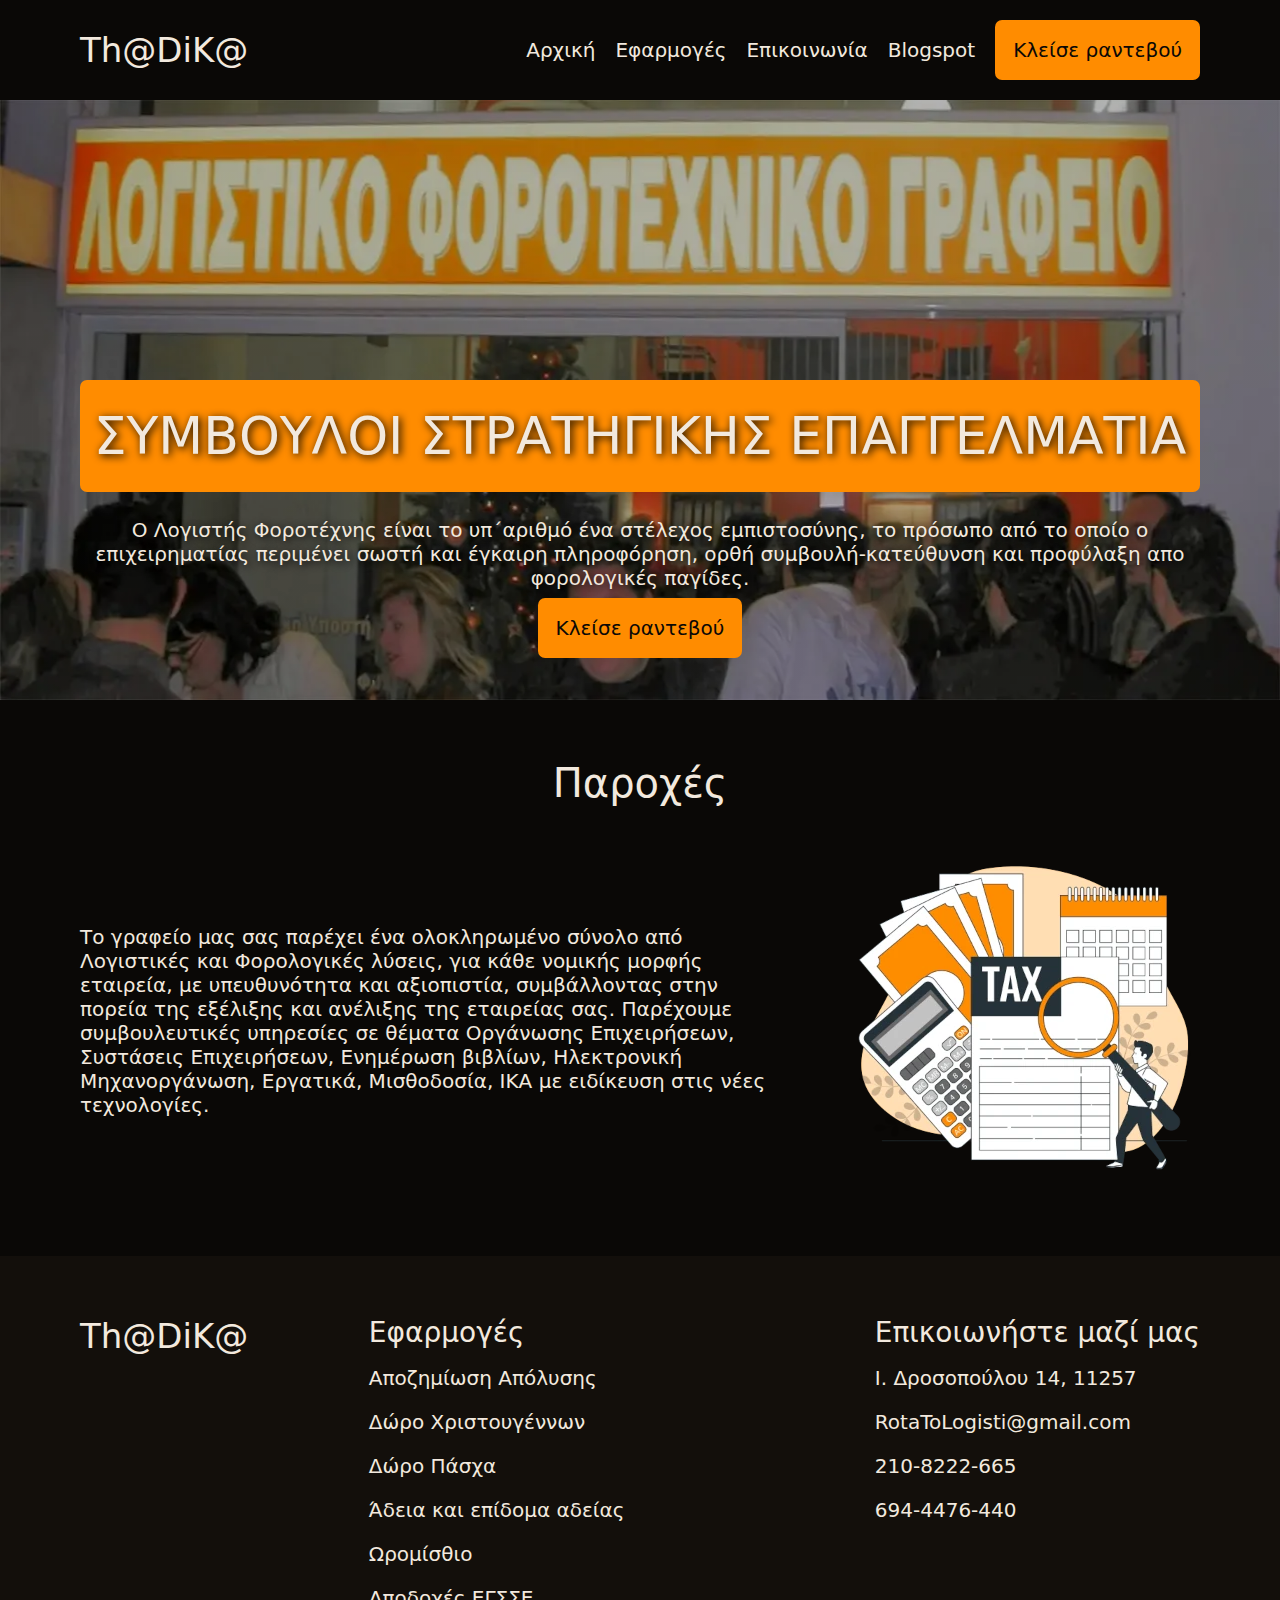
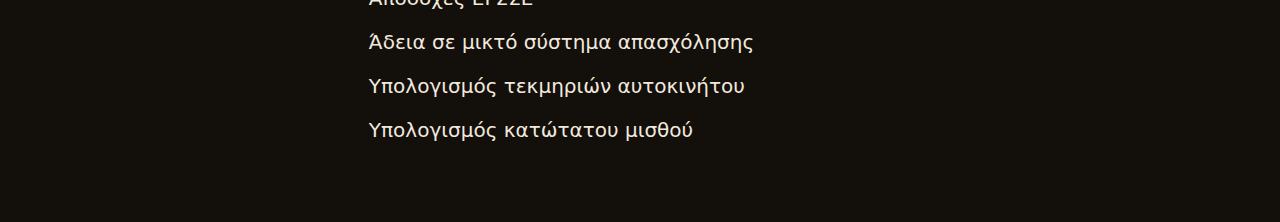
<file: index.html>
<!DOCTYPE html>
<html lang="el">
    <head>
        <meta charset="utf-8">
        <meta name="description" content="Λογιστής">
        <meta name="viewport" content="width=device-width, initial-scale=1.0">
        <title>TdkTax</title>
        <link rel="stylesheet" href="styles.css">
        <script defer src="/js/activePage.js"></script>
    </head>
    <body>
        <nav>
            <div class="header-container container">
                <a class="header-logo logo" href="./">Th@DiK@</a> 
                <input type="checkbox" id="sidebar-active">
                <label for="sidebar-active" class="open-sidebar-button">
                    <svg xmlns="http://www.w3.org/2000/svg" height="32" viewBox="0 -960 960 960" width="32"><path d="M120-240v-80h720v80H120Zm0-200v-80h720v80H120Zm0-200v-80h720v80H120Z"/></svg>
                </label>
                <label id="overlay" for="sidebar-active"></label>
                <div class="links-container">
                    <label for="sidebar-active" class="close-sidebar-button">
                        <svg xmlns="http://www.w3.org/2000/svg" height="32" viewBox="0 -960 960 960" width="32"><path d="m256-200-56-56 224-224-224-224 56-56 224 224 224-224 56 56-224 224 224 224-56 56-224-224-224 224Z"/></svg>
                    </label>                
                    <a class="nav-link nav-item" href="./">Αρχική</a>
                    <a class="nav-link nav-item" href="./apps">Εφαρμογές</a>
                    <a class="nav-link nav-item" href="./contact">Επικοινωνία</a>
                    <a class="nav-link" href="http://logistis4u.blogspot.com/" target="_blank" rel="noopener noreferrer">Blogspot</a>
                    <a class="nav-link reservation" href="./contact">Κλείσε ραντεβού</a>
                </div>
            </div>
        </nav>
        <div class="hero">
            <div class="hero-container container">
                <div class="hero-content content">
                    <div class="hero-title">ΣΥΜΒΟΥΛΟΙ ΣΤΡΑΤΗΓΙΚΗΣ ΕΠΑΓΓΕΛΜΑΤΙΑ</div>
                    <div class="hero-paragraph">Ο Λογιστής Φοροτέχνης είναι το υπ΄αριθμό ένα στέλεχος εμπιστοσύνης, 
                            το πρόσωπο από το οποίο ο επιχειρηματίας περιμένει σωστή και έγκαιρη πληροφόρηση, 
                            ορθή συμβουλή-κατεύθυνση και προφύλαξη απο φορολογικές παγίδες.</div>
                    <div class="buttons">
                        <a class="reservation" href="./contact">Κλείσε ραντεβού</a>
                    </div>
                </div>
            </div>           
        </div>
        <div class="services-container container">
            <div class="services-content content">
                <div class="content-title">Παροχές</div>
                <div class="services-main">
                    <div class="para">
                        Το γραφείο μας σας παρέχει ένα ολοκληρωμένο σύνολο από Λογιστικές και Φορολογικές λύσεις, 
                        για κάθε νομικής μορφής εταιρεία, με υπευθυνότητα και αξιοπιστία, συμβάλλοντας στην πορεία της εξέλιξης και ανέλιξης της εταιρείας σας. 
                        Παρέχουμε συμβουλευτικές υπηρεσίες σε θέματα Οργάνωσης Επιχειρήσεων, Συστάσεις Επιχειρήσεων, Ενημέρωση βιβλίων, Ηλεκτρονική Μηχανοργάνωση, 
                        Εργατικά, Μισθοδοσία, ΙΚΑ με ειδίκευση στις νέες τεχνολογίες.
                    </div>
                    <img class="illustration" loading="lazy" src="./img/tax.webp" alt="An illustration of an accountant">
                </div>
            </div>
        </div>
        <div class="footer">
            <div class="footer-container container">
                <div class="footer-content content">
                    <a class="logo" href="./">Th@DiK@</a>
                    <ul class="footer-links">
                        <li class="footer-link-title">Εφαρμογές</li>
                        <li class="footer-link"><a href="http://ergatika.gr/program/apoz-apol/" target="_blank" rel="noopener noreferrer">Αποζημίωση Απόλυσης</a></li>
                        <li class="footer-link"><a href="http://ergatika.gr/program/doro-eorton/" target="_blank" rel="noopener noreferrer">Δώρο Χριστουγέννων</a></li>
                        <li class="footer-link"><a href="http://ergatika.gr/program/doro-pasxa/" target="_blank" rel="noopener noreferrer">Δώρο Πάσχα</a></li>
                        <li class="footer-link"><a href="http://ergatika.gr/programmata/adeia/" target="_blank" rel="noopener noreferrer">Άδεια και επίδομα αδείας</a></li>
                        <li class="footer-link"><a href="https://ergatika.gr/programmata/oromistia/" target="_blank" rel="noopener noreferrer">Ωρομίσθιο</a></li>
                        <li class="footer-link"><a href="https://ergatika.gr/sse/egsse/" target="_blank" rel="noopener noreferrer">Αποδοχές ΕΓΣΣΕ</a></li>
                        <li class="footer-link"><a href="https://www.ergasiaka-gr.net/programs/ergasiaka/ypologismos-adeias-mikto/adeia-mikto-calc.htm" target="_blank" rel="noopener noreferrer">Άδεια σε μικτό σύστημα απασχόλησης</a></li>
                        <li class="footer-link"><a href="https://www.gocar.gr/calculators/tekmiria.html" target="_blank" rel="noopener noreferrer">Υπολογισμός τεκμηριών αυτοκινήτου</a></li>
                        <li class="footer-link"><a href="https://www.ergasiaka-gr.net/2024/04/ypologismos-katotatou-misthou-apo-1-4-2024/" target="_blank" rel="noopener noreferrer">Υπολογισμός κατώτατου μισθού</a></li>  
                    </ul>
                    <ul class="contact">
                        <li class="footer-link-title">Επικοιωνήστε μαζί μας</li>
                        <li class="footer-link"><a href="https://maps.app.goo.gl/Sd16Aa1X1dS7QXqX7" target="_blank" rel="noopener noreferrer">Ι. Δροσοπούλου 14, 11257</a></li>
                        <li class="footer-link"><a href="mailto:RotaToLogisti@gmail.com">RotaToLogisti@gmail.com</a></li>
                        <li class="footer-link"><a href="tel:+2108222665">210-8222-665</a></li>
                        <li class="footer-link"><a href="tel:+6944476440">694-4476-440</a></li>
                    </ul>
                </div>
            </div>
        </div>
    </body>
</html>
</file>
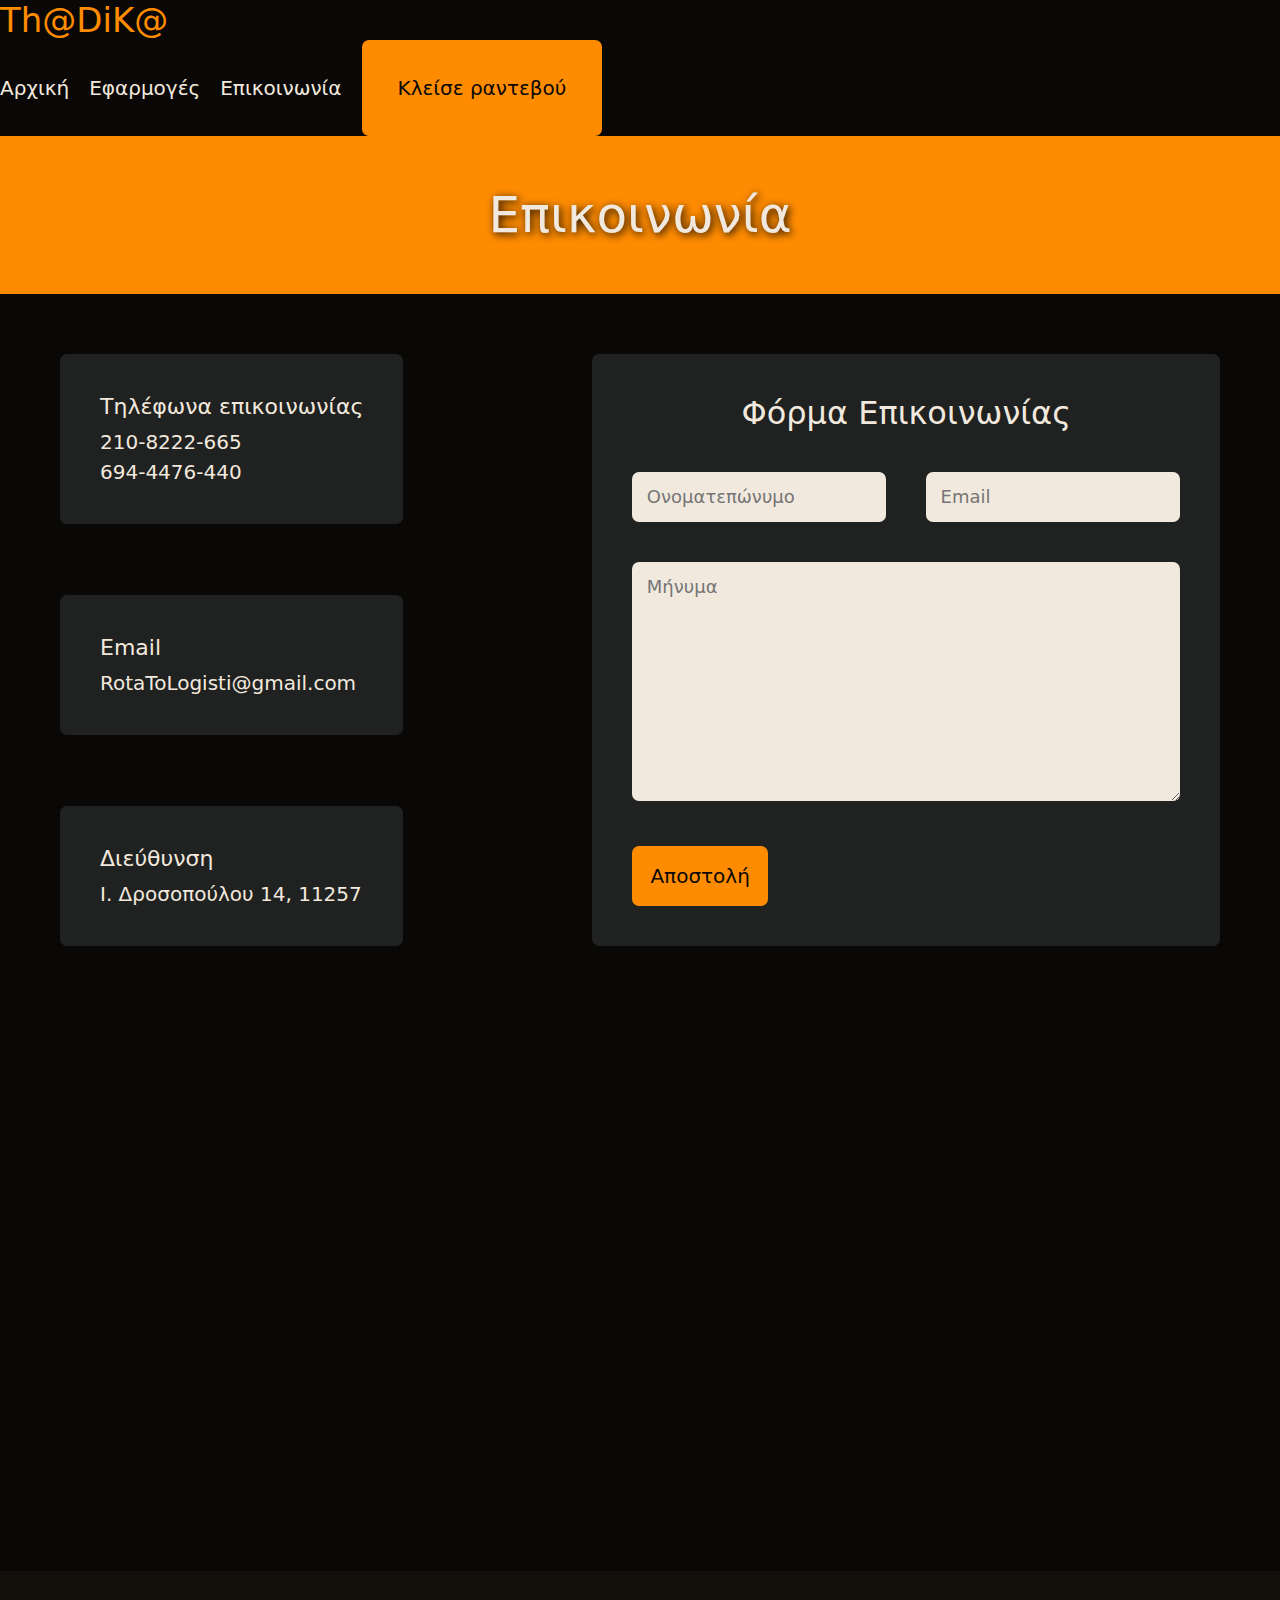
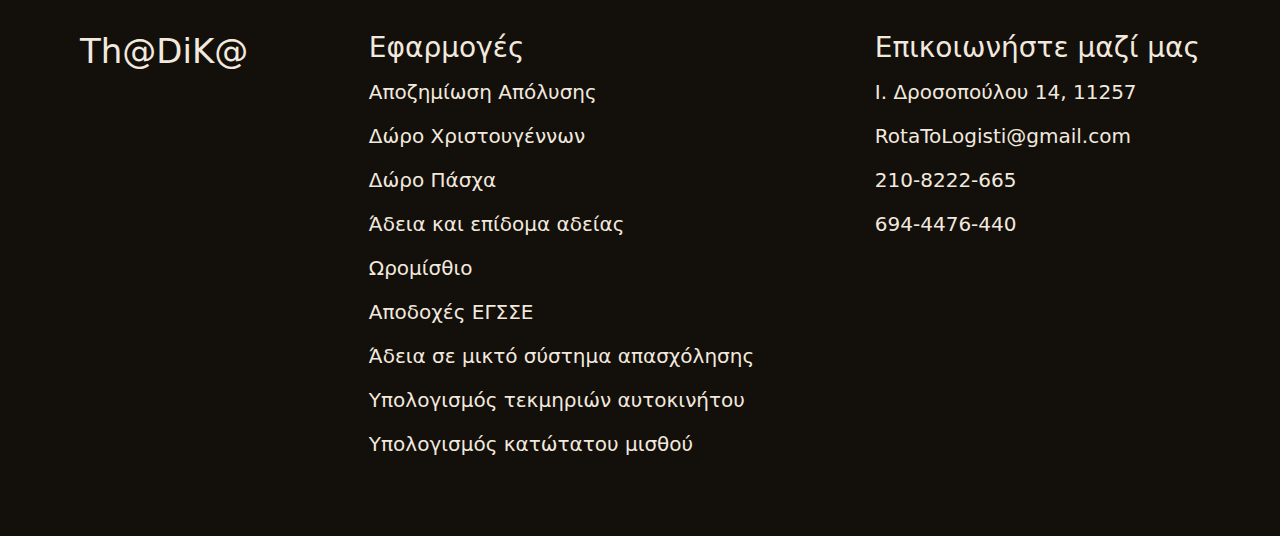
<file: pages/contact/index.html>
<!DOCTYPE html>
<html lang="el">
    <head>
        <meta charset="utf-8">
        <meta name="description" content="Φόρμα Επικοινωνίας">
        <meta name="viewport" content="width=device-width, initial-scale=1.0">
        <title>Επικοινωνία</title>
        <link rel="stylesheet" href="../../styles.css">
    </head>
    <body>
        <nav>
            <a class="header-logo logo" href="../../index.html">Th@DiK@</a> 
            <input type="checkbox" id="sidebar-active">
            <label for="sidebar-active" class="open-sidebar-button">
                <svg xmlns="http://www.w3.org/2000/svg" height="32" viewBox="0 -960 960 960" width="32"><path d="M120-240v-80h720v80H120Zm0-200v-80h720v80H120Zm0-200v-80h720v80H120Z"/></svg>
            </label>
            <label id="overlay" for="sidebar-active"></label>
            <div class="links-container">
                <label for="sidebar-active" class="close-sidebar-button">
                    <svg xmlns="http://www.w3.org/2000/svg" height="32" viewBox="0 -960 960 960" width="32"><path d="m256-200-56-56 224-224-224-224 56-56 224 224 224-224 56 56-224 224 224 224-56 56-224-224-224 224Z"/></svg>
                </label>                
                <a class="nav-link" href="../../index.html">Αρχική</a>
                <a class="nav-link" href="../apps/index.html">Εφαρμογές</a>
                <a class="nav-link" href="../contact/index.html">Επικοινωνία</a>
                <a class="reservation nav-link" href="../contact/index.html"><button>Κλείσε ραντεβού</button></a>
            </div>
        </nav>
        <div class="title">
            <div class="title-container">
                <div class="title-text">
                    Επικοινωνία
                </div>
            </div>
        </div>
        <div class="contact">
            <div class="contact-container container">
                <div class="contact-content">
                    <div class="contact-information">
                        <div class="phone-numbers info-box">
                            <div class="phone-numbers-title info-title">Τηλέφωνα επικοινωνίας</div>
                            <ul class="numbers">
                                <li class="number1 info"><a href="tel:+2108222665">210-8222-665</a></li>
                                <li class="number2 info"><a href="tel:+6944476440">694-4476-440</a></li>
                            </ul>
                        </div>
                        <div class="email info-box">
                            <div class="email-title info-title">Email</div>
                            <div class="mail info"><a href="mailto:RotaToLogisti@gmail.com">RotaToLogisti@gmail.com</a></div>
                        </div>
                        <div class="address info-box">
                            <div class="address-title info-title">Διεύθυνση</div>
                            <div class="address-number info"><a href="https://maps.app.goo.gl/Sd16Aa1X1dS7QXqX7" target="_blank" rel="noopener noreferrer">Ι. Δροσοπούλου 14, 11257</a></div>
                        </div>
                    </div>
                    <div class="contact-form">
                        <form action="https://api.web3forms.com/submit" method="POST">
                            <div class="contact-form-content">
                                <div class="form-title">Φόρμα Επικοινωνίας</div>
                                <div class="full-name">
                                    <div class="fname-content input-content">
                                        <input type="hidden" name="access_key" value="cea50e53-07ec-46d8-8829-d8ec28770cb1">
                                        <label class="form-item-title" for="name"><input type="text" placeholder="Ονοματεπώνυμο" class="fname-box input-field" name="fullName"></label>
                                    </div>
                                    <div class="email-content input-content">
                                        <label class="form-item-title" for="name"><input placeholder="Email" type="text" class="email-box input-field" name="email"></label>
                                    </div>
                                </div>
                                <div class="message-content input-content">
                                    <label class="form-item-title" for="message"><textarea placeholder="Μήνυμα" class="message-box input-field" name="message" rows="10" cols="30"></textarea></label>
                                </div>
                                <div class="submit-button-content">
                                    <button class=form-submit-button type="submit">Αποστολή</button>
                                </div>
                            </div>
                        </form>
                    </div>
                </div>
                <div class="map">
                    <div class="map-content">
                        <iframe title="location-map" src="https://www.google.com/maps/embed?pb=!1m14!1m8!1m3!1d25148.826802331285!2d23.7085919!3d38.0097114!3m2!1i1024!2i768!4f13.1!3m3!1m2!1s0x14a1a2cbf3fa1b55%3A0x35409e372498e13b!2zzpnPic6szr3Ovc6_z4UgzpTPgc6_z4POv8-Azr_Pjc67zr_PhSAxNCwgzpHOuM6uzr3OsSAxMTIgNTc!5e0!3m2!1sel!2sgr!4v1712307242480!5m2!1sel!2sgr" allowfullscreen="" loading="lazy" referrerpolicy="no-referrer-when-downgrade"></iframe>
                    </div>
                </div>
            </div>
        </div>
        <div class="footer">
            <div class="footer-container container">
                <div class="footer-content content">
                    <a class="footer-logo logo" href="index.html">Th@DiK@</a>
                    <ul class="footer-links">
                        <li class="footer-link-title">Εφαρμογές</li>
                        <li class="footer-link"><a href="http://ergatika.gr/program/apoz-apol/" target="_blank" rel="noopener noreferrer">Αποζημίωση Απόλυσης</a></li>
                        <li class="footer-link"><a href="http://ergatika.gr/program/doro-eorton/" target="_blank" rel="noopener noreferrer">Δώρο Χριστουγέννων</a></li>
                        <li class="footer-link"><a href="http://ergatika.gr/program/doro-pasxa/" target="_blank" rel="noopener noreferrer">Δώρο Πάσχα</a></li>
                        <li class="footer-link"><a href="http://ergatika.gr/programmata/adeia/" target="_blank" rel="noopener noreferrer">Άδεια και επίδομα αδείας</a></li>
                        <li class="footer-link"><a href="https://ergatika.gr/programmata/oromistia/" target="_blank" rel="noopener noreferrer">Ωρομίσθιο</a></li>
                        <li class="footer-link"><a href="https://ergatika.gr/sse/egsse/" target="_blank" rel="noopener noreferrer">Αποδοχές ΕΓΣΣΕ</a></li>
                        <li class="footer-link"><a href="https://www.ergasiaka-gr.net/programs/ergasiaka/ypologismos-adeias-mikto/adeia-mikto-calc.htm" target="_blank" rel="noopener noreferrer">Άδεια σε μικτό σύστημα απασχόλησης</a></li>
                        <li class="footer-link"><a href="https://www.gocar.gr/calculators/tekmiria.html" target="_blank" rel="noopener noreferrer">Υπολογισμός τεκμηριών αυτοκινήτου</a></li>
                        <li class="footer-link"><a href="https://www.ergasiaka-gr.net/2024/04/ypologismos-katotatou-misthou-apo-1-4-2024/" target="_blank" rel="noopener noreferrer">Υπολογισμός κατώτατου μισθού</a></li>  
                    </ul>
                    <ul class="contact">
                        <li class="footer-link-title">Επικοιωνήστε μαζί μας</li>
                        <li class="footer-link"><a href="https://maps.app.goo.gl/Sd16Aa1X1dS7QXqX7" target="_blank" rel="noopener noreferrer">Ι. Δροσοπούλου 14, 11257</a></li>
                        <li class="footer-link"><a href="mailto:RotaToLogisti@gmail.com">RotaToLogisti@gmail.com</a></li>
                        <li class="footer-link"><a href="tel:+2108222665">210-8222-665</a></li>
                        <li class="footer-link"><a href="tel:+6944476440">694-4476-440</a></li>
                    </ul>
                </div>
            </div>
        </div>
    </body>
</html>
</file>
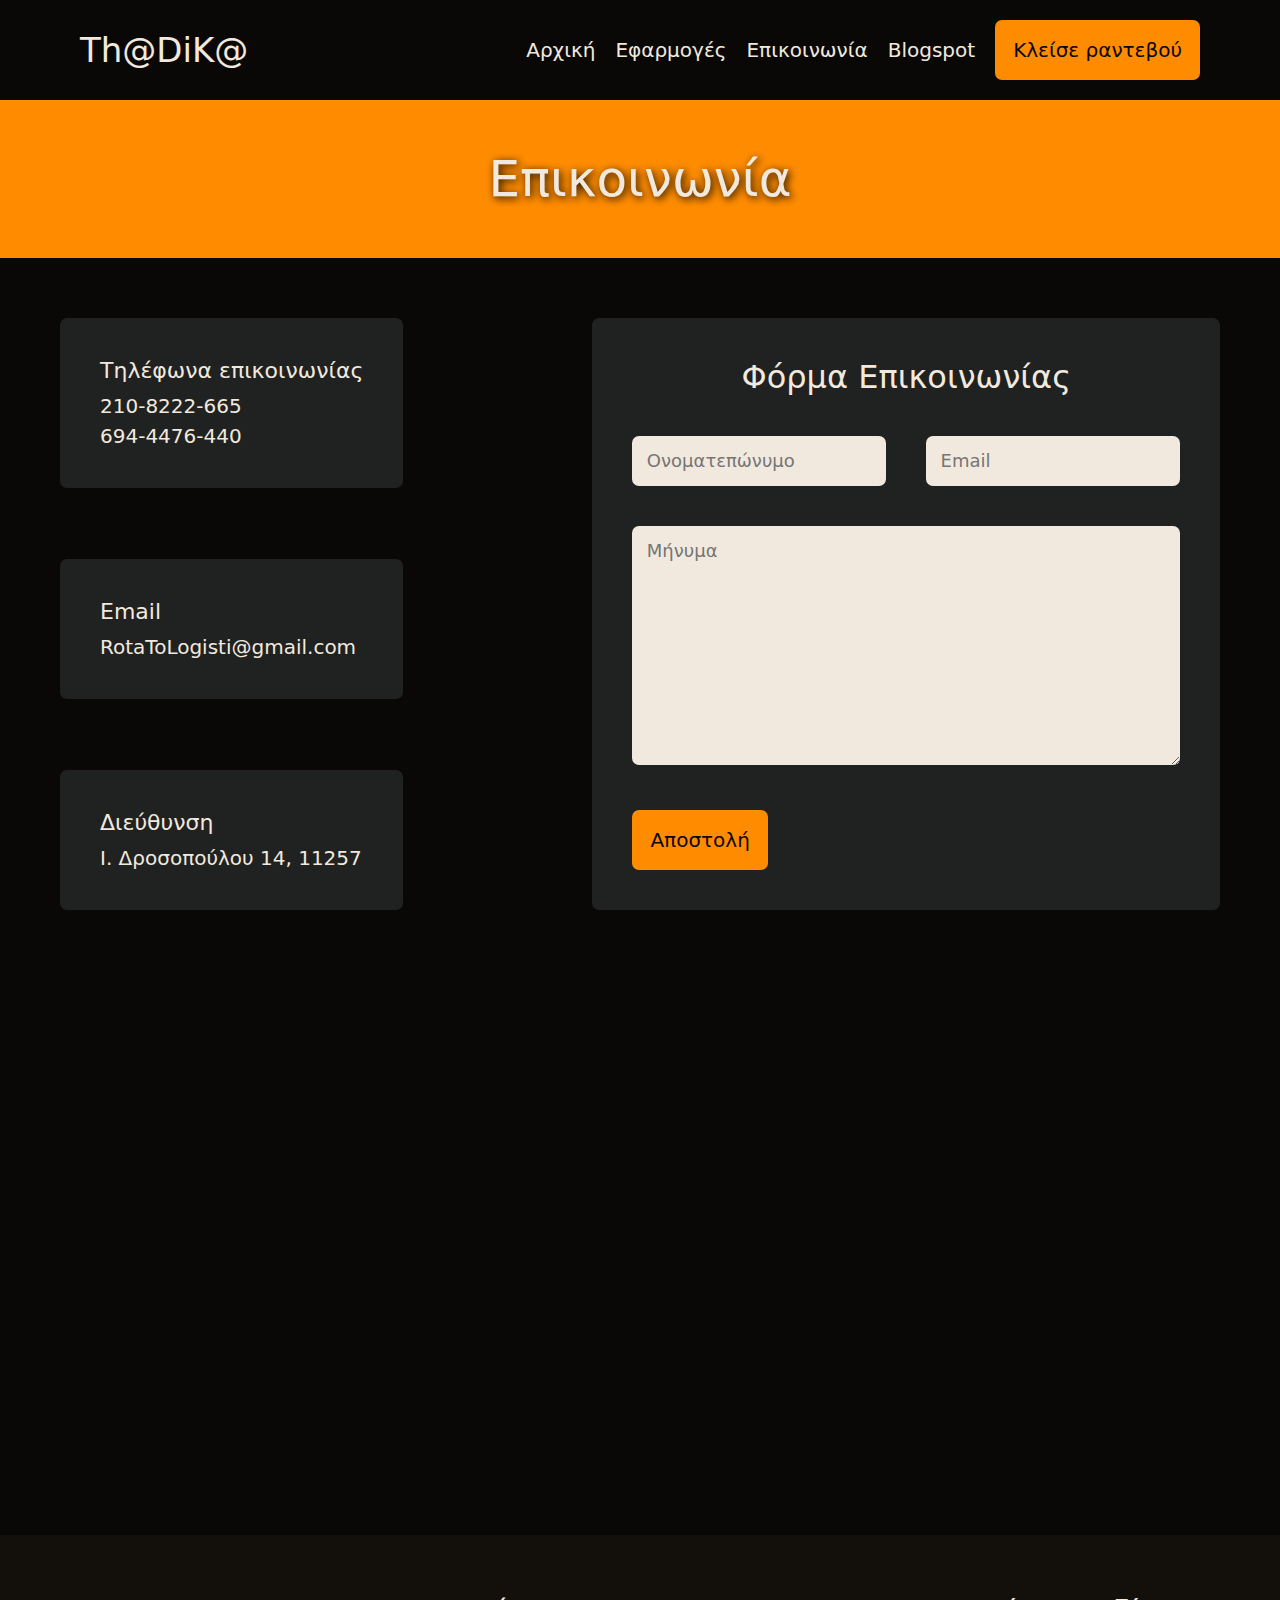
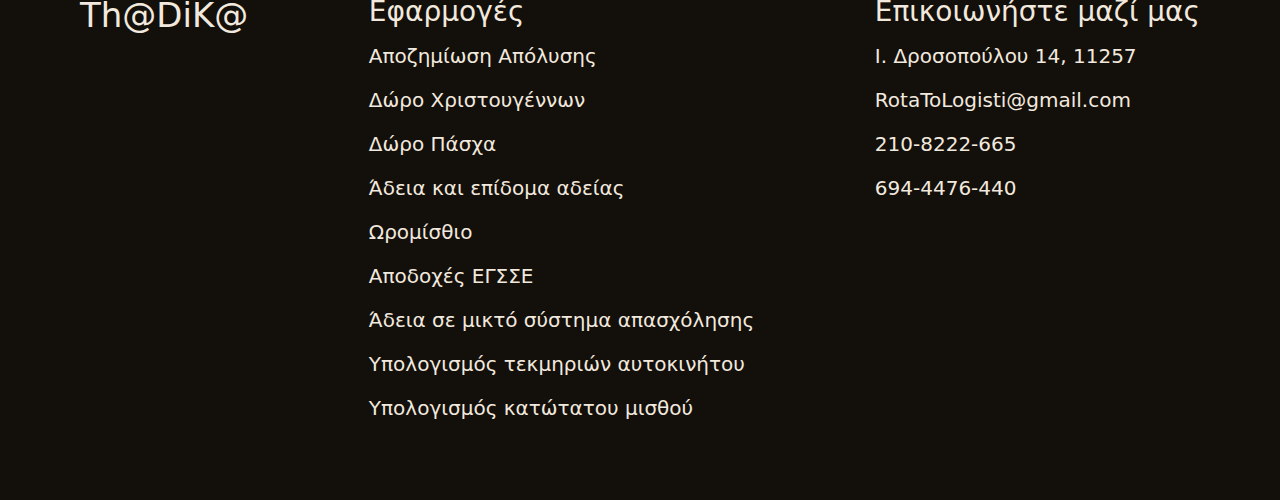
<file: contact.html>
<!DOCTYPE html>
<html lang="el">
    <head>
        <meta charset="utf-8">
        <meta name="description" content="Φόρμα Επικοινωνίας">
        <meta name="viewport" content="width=device-width, initial-scale=1.0">
        <title>Επικοινωνία</title>
        <link rel="stylesheet" href="styles.css">
        <script defer src="/js/activePage.js"></script>
    </head>
    <body>
        <nav>
            <div class="header-container container">
                <a class="header-logo logo" href="./">Th@DiK@</a> 
                <input type="checkbox" id="sidebar-active">
                <label for="sidebar-active" class="open-sidebar-button">
                    <svg xmlns="http://www.w3.org/2000/svg" height="32" viewBox="0 -960 960 960" width="32"><path d="M120-240v-80h720v80H120Zm0-200v-80h720v80H120Zm0-200v-80h720v80H120Z"/></svg>
                </label>
                <label id="overlay" for="sidebar-active"></label>
                <div class="links-container">
                    <label for="sidebar-active" class="close-sidebar-button">
                        <svg xmlns="http://www.w3.org/2000/svg" height="32" viewBox="0 -960 960 960" width="32"><path d="m256-200-56-56 224-224-224-224 56-56 224 224 224-224 56 56-224 224 224 224-56 56-224-224-224 224Z"/></svg>
                    </label>                
                    <a class="nav-link nav-item" href="./">Αρχική</a>
                    <a class="nav-link nav-item" href="./apps">Εφαρμογές</a>
                    <a class="nav-link nav-item" href="./contact">Επικοινωνία</a>
                    <a class="nav-link" href="http://logistis4u.blogspot.com/" target="_blank" rel="noopener noreferrer">Blogspot</a>
                    <a class="nav-link reservation" href="./contact">Κλείσε ραντεβού</a>
                </div>
            </div>
        </nav>
        <div class="title">
            <div class="title-text">
                Επικοινωνία
            </div>
        </div>
        <div class="contact-container container">
            <div class="contact-content">
                <div class="contact-information">
                    <div class="info-box">
                        <div class="info-title">Τηλέφωνα επικοινωνίας</div>
                        <ul class="numbers">
                            <li class="number1 info"><a href="tel:+2108222665">210-8222-665</a></li>
                            <li class="number2 info"><a href="tel:+6944476440">694-4476-440</a></li>
                        </ul>
                    </div>
                    <div class="info-box">
                        <div class="info-title">Email</div>
                        <div class="info"><a href="mailto:RotaToLogisti@gmail.com">RotaToLogisti@gmail.com</a></div>
                    </div>
                    <div class="info-box">
                        <div class="info-title">Διεύθυνση</div>
                        <div class="info"><a href="https://maps.app.goo.gl/Sd16Aa1X1dS7QXqX7" target="_blank" rel="noopener noreferrer">Ι. Δροσοπούλου 14, 11257</a></div>
                    </div>
                </div>
                <div class="contact-form">
                    <form action="https://api.web3forms.com/submit" method="POST">
                        <div class="contact-form-content">
                            <div class="form-title">Φόρμα Επικοινωνίας</div>
                            <div class="full-name">
                                <div class="input-content">
                                    <input type="hidden" name="access_key" value="cea50e53-07ec-46d8-8829-d8ec28770cb1">
                                    <label class="form-item-title" for="name"><input type="text" placeholder="Ονοματεπώνυμο" class="fname-box input-field" name="fullName" id="name"></label>
                                </div>
                                <div class="input-content">
                                    <label class="form-item-title" for="email"><input placeholder="Email" type="text" class="email-box input-field" name="email" id="email"></label>
                                </div>
                            </div>
                            <div class="input-content">
                                <label class="form-item-title" for="message"><textarea placeholder="Μήνυμα" class="message-box input-field" name="message" rows="10" cols="30" id="message"></textarea></label>
                            </div>
                            <div class="submit-button-content">
                                <button class=form-submit-button type="submit">Αποστολή</button>
                            </div>
                        </div>
                    </form>
                </div>
            </div>
            <div class="map">
                <iframe class="map-iframe" title="location-map" src="https://www.google.com/maps/embed?pb=!1m14!1m8!1m3!1d25148.826802331285!2d23.7085919!3d38.0097114!3m2!1i1024!2i768!4f13.1!3m3!1m2!1s0x14a1a2cbf3fa1b55%3A0x35409e372498e13b!2zzpnPic6szr3Ovc6_z4UgzpTPgc6_z4POv8-Azr_Pjc67zr_PhSAxNCwgzpHOuM6uzr3OsSAxMTIgNTc!5e0!3m2!1sel!2sgr!4v1712307242480!5m2!1sel!2sgr" allowfullscreen="" loading="lazy" referrerpolicy="no-referrer-when-downgrade"></iframe>
            </div>
        </div>
        <div class="footer">
            <div class="footer-container container">
                <div class="footer-content content">
                    <a class="logo" href="./">Th@DiK@</a>
                    <ul class="footer-links">
                        <li class="footer-link-title">Εφαρμογές</li>
                        <li class="footer-link"><a href="http://ergatika.gr/program/apoz-apol/" target="_blank" rel="noopener noreferrer">Αποζημίωση Απόλυσης</a></li>
                        <li class="footer-link"><a href="http://ergatika.gr/program/doro-eorton/" target="_blank" rel="noopener noreferrer">Δώρο Χριστουγέννων</a></li>
                        <li class="footer-link"><a href="http://ergatika.gr/program/doro-pasxa/" target="_blank" rel="noopener noreferrer">Δώρο Πάσχα</a></li>
                        <li class="footer-link"><a href="http://ergatika.gr/programmata/adeia/" target="_blank" rel="noopener noreferrer">Άδεια και επίδομα αδείας</a></li>
                        <li class="footer-link"><a href="https://ergatika.gr/programmata/oromistia/" target="_blank" rel="noopener noreferrer">Ωρομίσθιο</a></li>
                        <li class="footer-link"><a href="https://ergatika.gr/sse/egsse/" target="_blank" rel="noopener noreferrer">Αποδοχές ΕΓΣΣΕ</a></li>
                        <li class="footer-link"><a href="https://www.ergasiaka-gr.net/programs/ergasiaka/ypologismos-adeias-mikto/adeia-mikto-calc.htm" target="_blank" rel="noopener noreferrer">Άδεια σε μικτό σύστημα απασχόλησης</a></li>
                        <li class="footer-link"><a href="https://www.gocar.gr/calculators/tekmiria.html" target="_blank" rel="noopener noreferrer">Υπολογισμός τεκμηριών αυτοκινήτου</a></li>
                        <li class="footer-link"><a href="https://www.ergasiaka-gr.net/2024/04/ypologismos-katotatou-misthou-apo-1-4-2024/" target="_blank" rel="noopener noreferrer">Υπολογισμός κατώτατου μισθού</a></li>  
                    </ul>
                    <ul class="contact">
                        <li class="footer-link-title">Επικοιωνήστε μαζί μας</li>
                        <li class="footer-link"><a href="https://maps.app.goo.gl/Sd16Aa1X1dS7QXqX7" target="_blank" rel="noopener noreferrer">Ι. Δροσοπούλου 14, 11257</a></li>
                        <li class="footer-link"><a href="mailto:RotaToLogisti@gmail.com">RotaToLogisti@gmail.com</a></li>
                        <li class="footer-link"><a href="tel:+2108222665">210-8222-665</a></li>
                        <li class="footer-link"><a href="tel:+6944476440">694-4476-440</a></li>
                    </ul>
                </div>
            </div>
        </div>
    </body>
</html>
</file>
<file: styles.css>
*{
    -webkit-box-sizing: border-box;
    -moz-box-sizing: border-box;
         box-sizing: border-box;
    padding: 0;
    margin: 0;
    font-family: system-ui, BlinkMacSystemFont, 'Segoe UI', Roboto, Oxygen, Ubuntu, Cantarell, 'Open Sans', 'Helvetica Neue', sans-serif;
}

body{
    background-color: #0a0806;
    color: #f2e9de;
    font-size: 23px;
    font-weight: 400;
}

.header-container,
.links-container{
    display: flex;
    align-items: center;
}

.links-container{
    gap: 1em;
}

#sidebar-active,
.open-sidebar-button, .close-sidebar-button{
    display: none;
}

nav svg{
    fill: white;
}

ul{
    list-style-type: none;
    align-items: center;
    gap: 1em;
}

a{
    text-decoration: none;
    color: #f2e9de;
}

nav a{
    font-weight: 500;
}

.logo{
    font-size: 1.7em;
    font-weight: 500;
}

.header-logo{
    margin-right: auto;
}

a:hover{
    color: #ff8c00;
}

a.nav-item[aria-current="page"]{
    color: #ff8c00;
}

a.reservation,
button{
    background-color: #ff8c00;
    color:#0a0806;
    border: none;
    font-size: 1em;
    font-weight: 500;
    padding: 0.9em;
    border-radius: 7px;
    cursor: pointer;
}

.header-container.container{
    padding-block: 1em;
}

.container{
    display: flex;
    max-width: 1200px;
    margin: 0 auto;
    padding-inline: 2em;
    padding-block: 3em;
    justify-content: center;
}

.hero{
    background-image: linear-gradient(rgba(0, 0, 0, 0.3), rgba(0, 0, 0, 0.3)), url("./img/welcome-normal.webp");
    background-repeat: no-repeat;
    background-size: 100vw 100%;
}

.hero-container{
    height: 800px;
}

.hero-content{
    align-self: flex-end;
    text-align: center;
}

.hero-title{
    font-size: 2.6em;
    font-weight: 500;
    text-shadow: 2px 2px 8px black;
    background-color: #ff8c00;
    border-radius: 7px;
    padding-block: 0.5em;
}

.hero-paragraph{
    text-shadow: 2px 2px 8px black;
    padding-block: 1.3em;
}

.services-main{
    display: flex;
    align-items: center;
    gap: 3em;
}

.content-title{
    font-size: 2em;
    text-align: center;
    margin-bottom: 1em;
}

.footer{
    background-color: #130f0b;
}

.footer-content{
    display:flex;
    justify-content: space-between;
    gap: 1em;
    width: 100%;
}

.footer-link-title{
    font-size: 1.4em;
    padding-bottom: 0.6em;
}

.footer-link{
    padding-bottom: 1em;
    font-weight: 300;
}

.title{
    font-size: 2.5em;
    font-weight: 500;
    text-shadow: 2px 2px 8px black;
    text-align: center;
    background-color: #ff8c00;
    padding-block: 1em;
}

.apps-container{
    padding-inline: 0.5em;
}

.apps-content{
    display:flex;
    flex-wrap: wrap;
    justify-content: center;
}

.app-box{
    display:flex;
    flex-direction: column;
    justify-content: space-between;
    gap: 1.5em;
    max-width: 350px;
    background-color: #202121;
    padding-block: 2em;
    padding-inline: 1em;
    margin: 0.9em;
    text-align: center;
    border-radius: 7px;
}

.app-title{
    font-size: 1.1em;
    font-weight: 500;
}

.app-desc{
    font-size: 0.9em;
    font-weight: 300;
}

.app-link{
    color:#ff8c00;
}

.contact-information{
    display:flex;
    flex-direction: column;
    justify-content: space-between;
}

.info-box{
    background-color: #202121;
    padding: 2em;
    border-radius: 7px;
}

.form-title{
    font-size: 1.6em;
    font-weight: 500;
    text-align: center;
}

.info-title{
    font-size: 1.1em;
    font-weight: 500;
    padding-bottom: 0.5em;
}

.info{
    font-weight: 300;
}

.number1{
    margin-bottom: 0.3em;
}

.input-field{
    border: 0;
    font-size: 0.9em;
    width: 100%;
    padding: 0.8em;
    border-radius: 7px;
    background-color: #f2e9de;
}

.contact-container{
    display: block;
    padding-inline: 1em;
}

.contact-content{
    display:flex;
    justify-content: space-between;
    gap: 3em;
    margin-bottom: 3em;
}

.contact-form-content{
    display: flex;
    flex-direction: column;
    gap: 2em;
    background-color: #202121;
    border-radius: 7px;
    padding: 2em;
}

.full-name{
    display: flex;
    gap: 2em;
}

.input-content{
    display: flex;
    flex-direction: column;
    gap: 0.7em;
}

input:focus,
textarea:focus{
    outline: 3px solid #ff8c00;
}

iframe{
    width: 100%;
    height: 500px;
    border: none;
    border-radius: 7px;
}

@media screen and (max-width: 1400px){
    
    body{
        font-size: 20px;
    }

    .hero{
        background-image: linear-gradient(rgba(0, 0, 0, 0.3), rgba(0, 0, 0, 0.3)), url("./img/welcome-medium.webp");
        background-repeat: no-repeat;
        background-size: 100vw 100%;
    }

    .hero-container{
        height: 600px;
    }
}

@media screen and (max-width: 1050px){
    
    body{
        font-size: 18px;
    }

    .contact-container{
        max-width: 600px;
    }
    
    .contact-content{
        flex-wrap: wrap-reverse;
        margin-inline: 1em;
    }

    .conact-form-content{
        margin-bottom: 3em;
    }

    .contact-form{
        width: 100%;
    }

    .full-name{
        flex-direction: column;
    }

    .submit-button-content{
        align-self: center;
    }

    .contact-information{
        text-align: center;
        width:100%;
        gap: 2em;
    }

    iframe{
        height: 400px;
    }

    .map{
        margin-inline: 1em;
    }
}

@media screen and (max-width: 900px){

    .links-container{
        flex-direction: column;
        align-items: center;
        position: fixed;
        top: 0;
        right: -100%;
        z-index: 10;
        width: 100%;
        height:100%;
        background-color: black;
        box-shadow: -5px 0 5px rgba(0, 0, 0, 0.25);
        transition: 0.50s ease-out;
        gap:5px;
        padding:20px;
    }

    nav a.nav-link{
        height: auto;
        margin-block: 0.7em;
        text-align: center;
        font-size: 1.4em;
    }

    a:hover{
        color:#ff8c00;
    }

    .open-sidebar-button, .close-sidebar-button{
        padding: 20px;
        display: block;
    }

    .close-sidebar-button{
        margin-left:auto;
    }

    #sidebar-active:checked ~ .links-container{
        right: 0;
    }

    #sidebar-active:checked ~ #overlay{
        height: 100%;
        width: 100%;
        position: fixed;
        top: 0;
        left: 0;
        z-index: 9;
    }

    nav{
        align-items: center;
    }

    .top{
        display:flex;
        width:100%;
        align-items: center;
    }

    .hero{
        background-image: linear-gradient(rgba(0, 0, 0, 0.3), rgba(0, 0, 0, 0.3)), url("./img/welcome-small.webp");
        background-repeat: no-repeat;
        background-size: cover;
    }

    .hero-container{
        height: 600px;
    }

    .content{
        margin-inline: 1em;
    }

    .hero-content{
        align-self: center;
    }
    
    .hero-title{
        background-color: transparent;
    }

    .services-main{
        flex-wrap: wrap;
        justify-content: center;
    }

    .footer-content{
        flex-direction: column;
        gap: 2em;
    }
    
    .app-box{
        width: 90%;
    }
}
</file>
